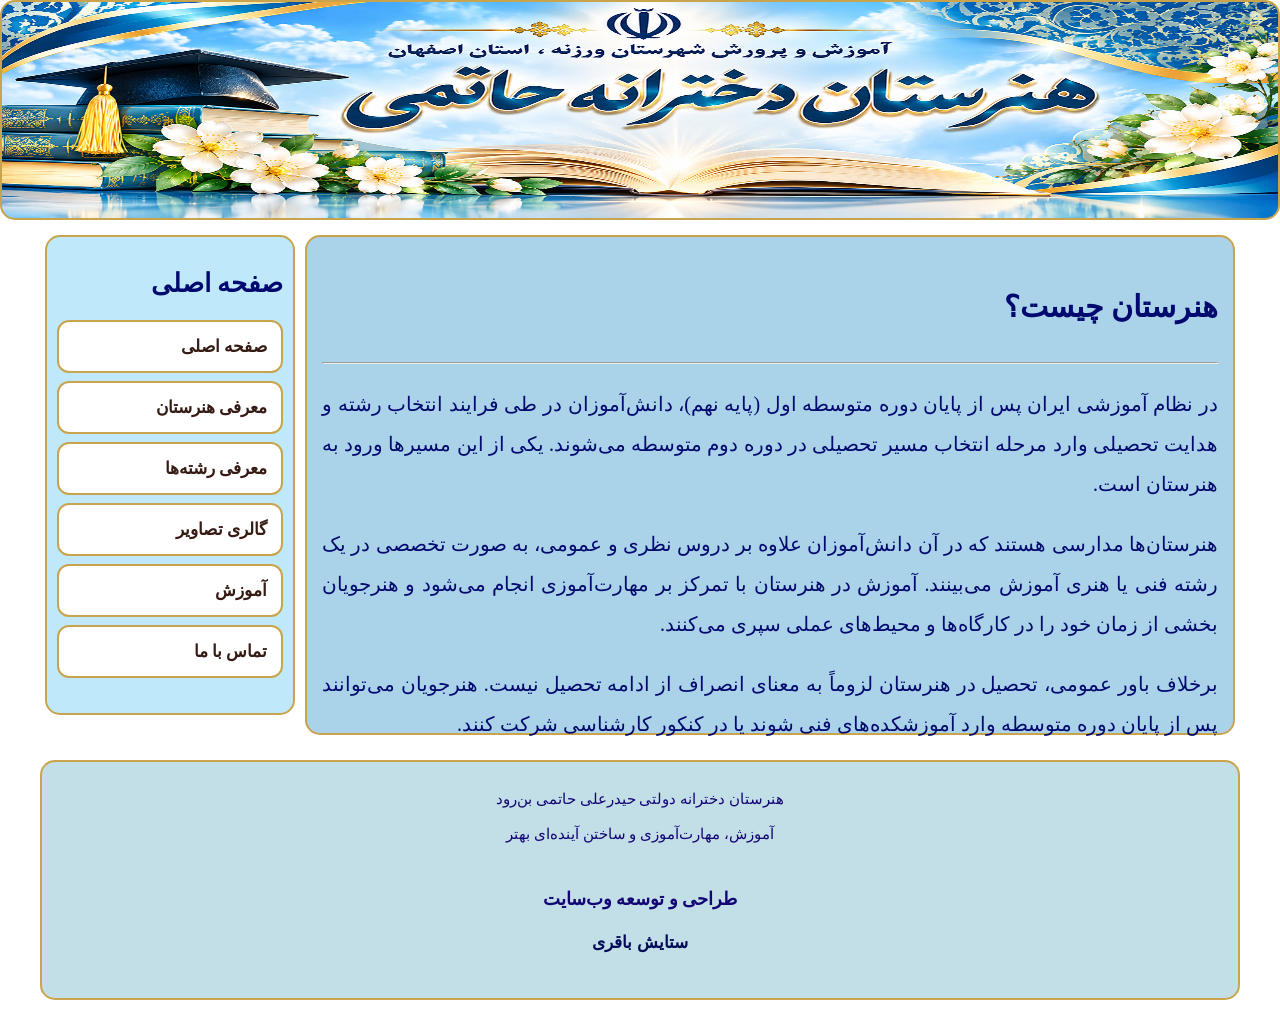
<file: index.html>
<!DOCTYPE html>
<html lang="fa" dir="rtl">
<head>
    <meta charset="UTF-8">
    <meta name="viewport" content="width=device-width, initial-scale=1.0">
    <title>هنرستان دخترانه حاتمی</title>
    <link rel="stylesheet" href="style.css">
</head>

<body>

<div class="header"></div>

<div class="main">

    <div class="content">
        <h2>هنرستان چیست؟</h2>
        <hr>

        <p>
        در نظام آموزشی ایران پس از پایان دوره متوسطه اول (پایه نهم)،
        دانش‌آموزان در طی فرایند انتخاب رشته و هدایت تحصیلی وارد
        مرحله انتخاب مسیر تحصیلی در دوره دوم متوسطه می‌شوند.
        یکی از این مسیرها ورود به هنرستان است.
        </p>

        <p>
        هنرستان‌ها مدارسی هستند که در آن دانش‌آموزان علاوه بر دروس
        نظری و عمومی، به صورت تخصصی در یک رشته فنی یا هنری آموزش
        می‌بینند. آموزش در هنرستان با تمرکز بر مهارت‌آموزی انجام
        می‌شود و هنرجویان بخشی از زمان خود را در کارگاه‌ها و
        محیط‌های عملی سپری می‌کنند.
        </p>

        <p>
        برخلاف باور عمومی، تحصیل در هنرستان لزوماً به معنای انصراف
        از ادامه تحصیل نیست. هنرجویان می‌توانند پس از پایان دوره
        متوسطه وارد آموزشکده‌های فنی شوند یا در کنکور کارشناسی
        شرکت کنند.
        </p>

        <p>
        به طور کلی هدف اصلی هنرستان‌ها تربیت نیروهای ماهر و متخصص
        در حوزه‌های فنی و حرفه‌ای است؛ جایی که آموزش نظری در کنار
        آموزش عملی قرار می‌گیرد و دانش‌آموزان را برای ورود سریع‌تر
        به بازار کار یا ادامه تحصیل در رشته‌های تخصصی آماده می‌سازد.
        </p>
    </div>

    <div class="menu">
        <h2>صفحه اصلی</h2>

        <ul>
            <li><a href="index.html">صفحه اصلی</a></li>
            <li><a href="moarefi.html">معرفی هنرستان</a></li>
            <li><a href="reshteh.html">معرفی رشته‌ها</a></li>
            <li><a href="galery.html">گالری تصاویر</a></li>
            <li><a href="AMOZESH 1.HTML">آموزش</a></li>
            <li><a href="ABOUT.HTML">تماس با ما</a></li>
        </ul>
    </div>

</div>

<footer class="site-footer">
    <p>هنرستان دخترانه دولتی حیدرعلی حاتمی بن‌رود</p>
    <p>آموزش، مهارت‌آموزی و ساختن آینده‌ای بهتر</p>
    <p class="footer-title">طراحی و توسعه وب‌سایت</p>
    <p class="footer-author">ستایش باقری</p>
</footer>

</body>
</html>
</file>
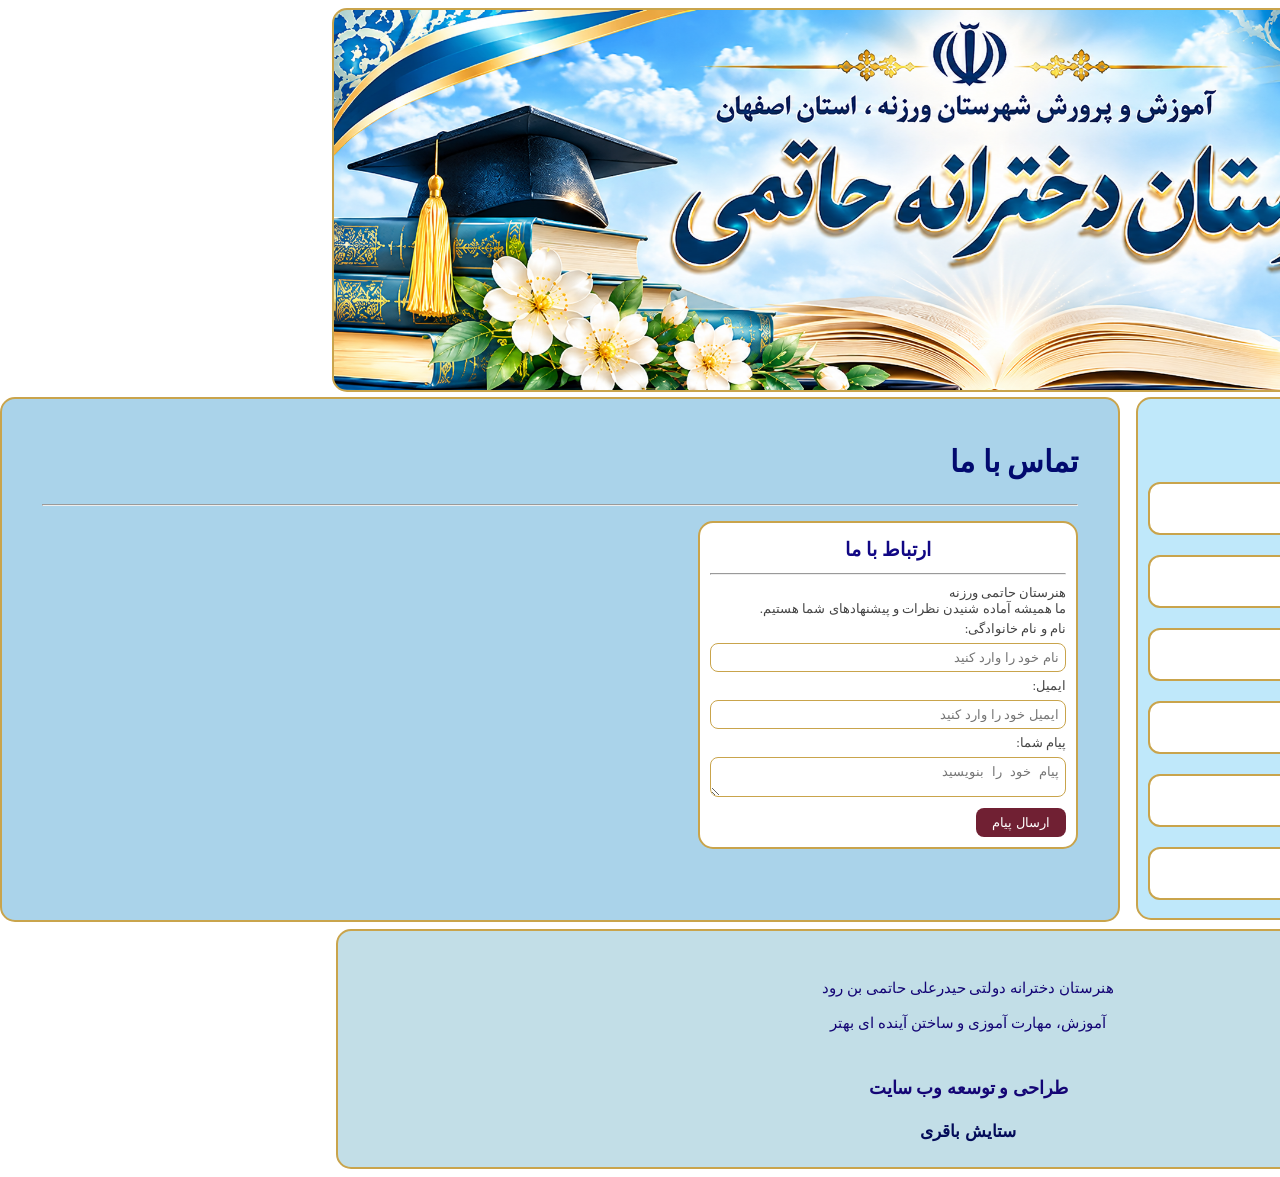
<file: ABOUT.HTML>
<!doctype html>
<html>
<head>
<meta charset="UTF-8">
<style>
@charset "utf-8";

body{
	font-family:tahoma;
	font-size:14px;
	font-style:normal;
	direction:rtl;
	min-height:100vh;
	display:flex;
	flex-direction:column;
		
}
.header{
	width:100%;
	height:380px;
	background-image:url("Persian Graduation Banner with Floral Elegance.png");
	background-size:cover;
	background-repeat:no-repeat;
	 border: 2px solid #c9a44c;
	 border-radius: 15px;
	
}
.main{
	dirction:rtl;
	width:1600px;
	margin:5px auto;
}
.content{
	background-color:#AAD3EA;
	width:70%;
	height:525px;
	float:left;
	padding:20px 40px;
	box-sizing:border-box;
	text-align:justify;
	font-size:20px;
	color:white;
	 border: 2px solid #c9a44c;
	 border-radius: 15px;
	 color:#020A6F;
}
.menu{

    width:29%;
    float:right;
    background-color:#BFE8FA;
    height:auto;
    font-size:17px;
    border:2px solid #c9a44c;
    border-radius:15px;
    color:#020A6F;
    box-sizing:border-box;
}
.footer{
	width:1600px;
	height:140px;
	margin:0 auto;
	line-height:100px;
	text-align:center;
	background-color:#C2DEE7;
	margin-top:auto;
	font-size:25px;
	color:white;
	 border: 2px solid #c9a44c;
	 border-radius: 15px;
	 color:#020A6F;
}
ul{
	list-style:none;
	padding:0 20px;
}
li{
	margin-top:20px;
}
a:link, a:visited{
	background-imge:linear-gradient(#cacddb,#969eb7);
	color:#000;
	padding:13px 0;
	display:block;
	text-decoration:none;
	border-radius:5px;
	text-align:center;
}
a:hover{
	background-image:linear-gradient(#b0b5c9,#7d87a6);
	color:#fff;
}
.contact-box {
    width: 380px;
    max-width: 100%;
    margin: 15px 0 15px auto;
    padding: 10px;
    background-color: white;
    border: 2px solid #c9a44c;
    border-radius: 15px;
    text-align: right;
    direction: rtl;
    box-sizing: border-box;
}

.contact-box h2 {
    color: #110784;
    text-align: center;
    font-size: 19px;
    margin:5px 0 12px;
}

.contact-box p {
    color: #444;
    font-size: 13px;
    margin: 4px 0;
}

.contact-box input,
.contact-box textarea {
    width: 100%;
    padding: 6px;
    margin: 2px 0;
    border: 1px solid #c9a44c;
    border-radius: 8px;
    box-sizing: border-box;
}

.contact-box textarea {
    height: 40px;
}

.contact-box button {
    background-color: #702033;
    color: white;
    border: none;
    border-radius: 8px;
    padding: 7px 16px;
    margin-top: 4px;
}
.site-footer {
  background-color: #C2DEE7;
  color: #ffffff;
  text-align: center;
  padding: 40px 20px;
  margin-top: 50px;
  color: #140575;
  border: 2px solid #c9a44c;
  border-radius: 15px;
}

.site-footer p {
  margin: 12px 0;
  font-size: 15px;
}

.site-footer .footer-title {
  margin-top: 30px;
  font-size: 18px;
  font-weight: bold;
}

.site-footer .footer-author {
  color: #030B59;
  font-size: 17px;
  font-weight: bold;
  margin-top: 8px;
}

.menu {
    width:29%;
    margin-right: auto;
    padding: 10px;
    background: #BFE8FA;
    border: 2px solid #c9a44c;
    border-radius: 15px;
    direction: rtl;
}

.menu ul {
    list-style: none;
    padding: 0;
    margin: 0;
}

.menu li {
    margin-bottom: 8px;
}

.menu li a {
    display: block;
    padding: 14px;
    background:white ;
    border: 2px solid #c9a44c;
    border-radius: 12px;
    text-align: right;
    text-decoration: none;
    color: #351b14;
    font-size: 17px;
    font-weight: bold;
}

.menu li a:hover {
    background:#020A6F;
    color: white;
}

.container {
    display: flex;
    direction: rtl;
    gap: 20px;
    align-items: stretch;
    width: 96%;
    margin: 5px auto;
}

.site-footer p {
    margin: 0;
    padding: 0;
    line-height: 35px;
}

.site-footer {
    margin-top: 2px;
    height: 240px;
    box-sizing: border-box;
}
/* تنظیم سایت برای موبایل */
@media screen and (max-width: 768px) {

    * {
        box-sizing: border-box;
    }

    body {
        width: 100%;
        margin: 0;
        padding: 8px;
        overflow-x: hidden;
    }

    /* هدر */
    .header {
        width: 100%;
        height: 180px;
        background-size: cover;
        background-position: center;
    }

    /* محتوای اصلی */
    .main {
        width: 100%;
        max-width: 100%;
        margin: 10px auto;
    }

    /* بخش محتوا */
    .content {
        width: 100%;
        height: auto;
        float: none;
        padding: 15px;
        font-size: 15px;
        text-align: right;
        line-height: 2;
        margin-bottom: 10px;
    }

    /* منو */
    .menu {
        width: 100%;
        height: auto;
        float: none;
        padding: 15px;
        font-size: 15px;
        text-align: center;
        margin-bottom: 15px;
    }

    /* لینک های منو */
    .menu a {
        display: block;
        padding: 10px;
        font-size: 15px;
    }

    /* عکس ها */
    img {
        max-width: 100%;
        height: auto;
    }

    /* فوتر */
    .footer {
        width: 100%;
        height: auto;
        min-height: 100px;
        line-height: 2;
        margin: 15px auto 0;
        padding: 15px;
        font-size: 14px;
        text-align: center;
    }
}
/* CSS Document */


</style>
</head>

<body>

<div class="header"></div>
<div class="main">
<div class="content">
<h2>تماس با ما  </h2>
<hr>
<div class="contact-box">

    <h2>ارتباط با ما</h2>
	<hr>
	

    <p>
        هنرستان حاتمی ورزنه
        <br>
        ما همیشه آماده شنیدن نظرات و پیشنهادهای شما هستیم.
    </p>

    <p>نام و نام خانوادگی:</p>
    <input type="text" placeholder="نام خود را وارد کنید">

    <p>ایمیل:</p>
    <input type="email" placeholder="ایمیل خود را وارد کنید">

    <p>پیام شما:</p>
    <textarea rows="4" placeholder="پیام خود را بنویسید"></textarea>

    <button type="button">ارسال پیام</button>

</div>
</div>
<div class="menu">
    <h2>صفحه اصلی</h2>
  <ul>
<li><a href="index.html"> صفحه اصلی</a></li>
<li><a href="moarefi.html"> معرفی هنرستان</a></li>
<li><a href="reshteh.html"> معرفی رشته‌ها</a></li>
<li><a href="galery.html"> گالری تصاویر</a></li>
<li><a href="AMOZESH.HTML"> آموزش</a></li>
<li><a href="ABOUT.HTML"> تماس با ما</a></li>
</ul>
</div>
</div>
<footer class="site-footer">
    <p>هنرستان دخترانه دولتی حیدرعلی حاتمی بن رود</p>
    <p>آموزش، مهارت آموزی و ساختن آینده ای بهتر</p>
    <p class="footer-title">طراحی و توسعه وب سایت</p>
    <p class="footer-author">ستایش باقری</p>
</footer>
</body>
</html>
</file>
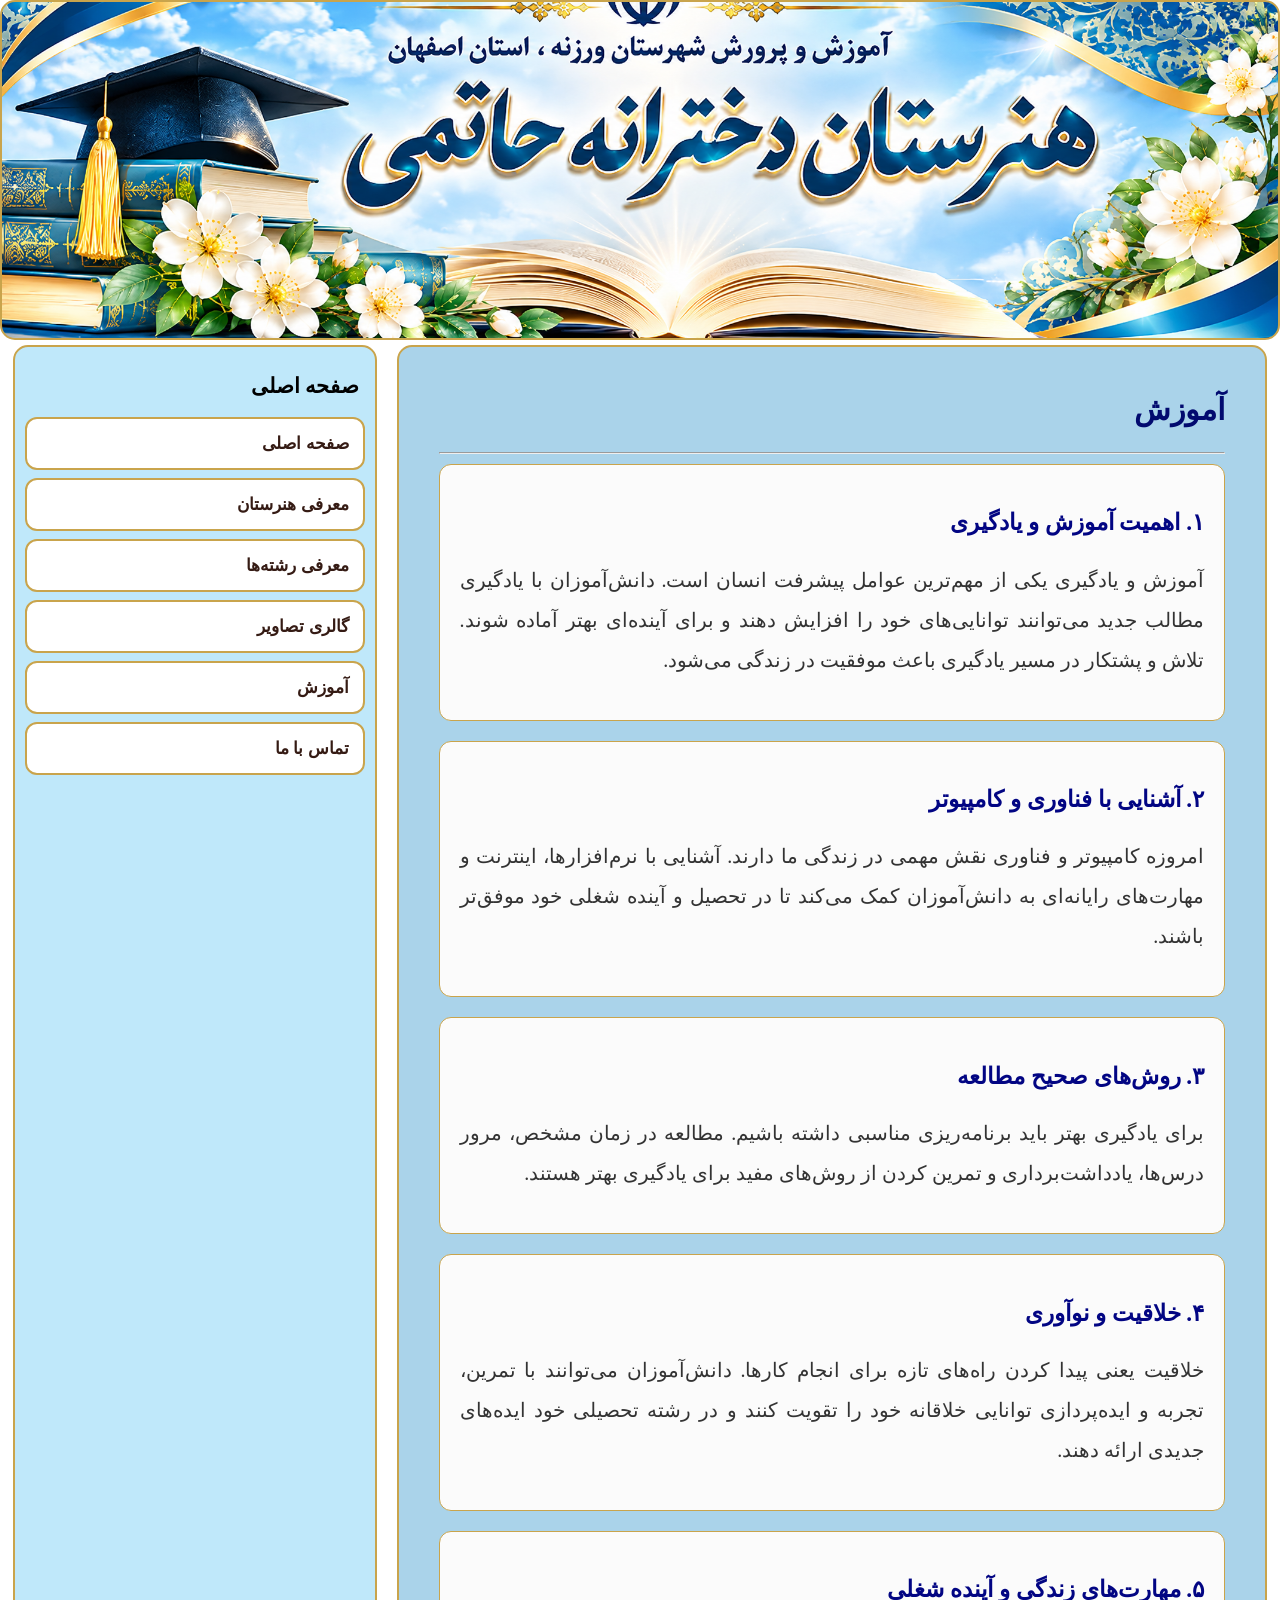
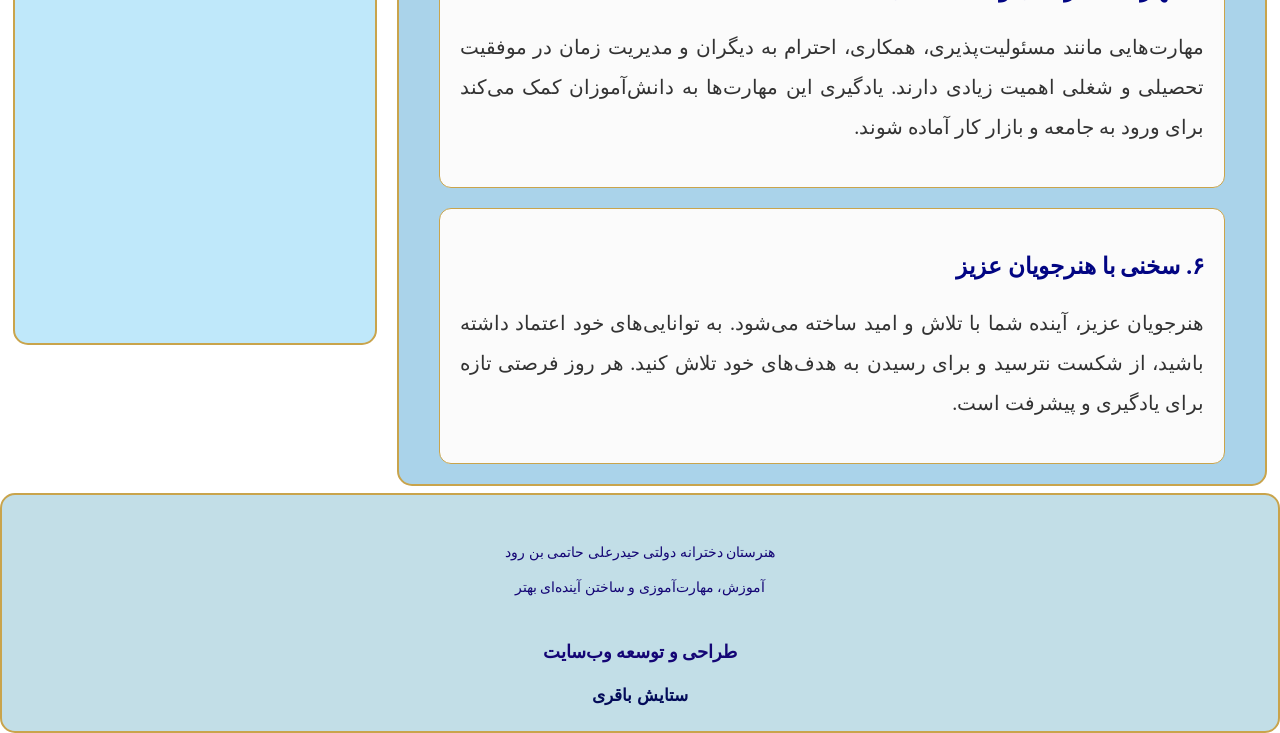
<file: AMOZESH.HTML>
<!doctype html>
<html lang="fa" dir="rtl">
<head>
<meta charset="UTF-8">
<meta name="viewport" content="width=device-width, initial-scale=1.0">

<style>
@charset "utf-8";

* {
    box-sizing: border-box;
}

body {
    font-family: tahoma;
    font-size: 14px;
    font-style: normal;
    direction: rtl;
    min-height: 100vh;
    display: flex;
    flex-direction: column;
    margin: 0;
}

.header {
    width: 100%;
    height: 340px;
    background-image: url("Persian Graduation Banner with Floral Elegance.png");
    background-size: cover;
    background-repeat: no-repeat;
    background-position: center;
    border: 2px solid #c9a44c;
    border-radius: 15px;
	meta name="viewport";
	content="width=device-width, initial-scale=1.0";
}

.main {
    direction: ltr;
    width: 96%;
    margin: 5px auto;
}

.container {
    display: flex;
    direction: rtl;
    gap: 20px;
    align-items: stretch;
    width: 98%;
    margin: 5px auto;
}

.content {
    background-color: #AAD3EA;
    width: 70%;
    min-height: 1600px;
    padding: 20px 40px;
    text-align: right;
    font-size: 20px;
    color: #020A6F;
    border: 2px solid #c9a44c;
    border-radius: 15px;
	float: left;
}

.menu {
    width: 25%;
    height: 1600px;
    padding: 10px;
    background: #BFE8FA;
    border: 2px solid #c9a44c;
    border-radius: 15px;
    direction: rtl;
    margin-right: auto;
	float: right;
}

.menu ul {
    list-style: none;
    padding: 0;
    margin: 0;
}

.menu li {
    margin-bottom: 8px;
}

.menu li a {
    display: block;
    padding: 14px;
    background: white;
    border: 2px solid #c9a44c;
    border-radius: 12px;
    text-align: right;
    text-decoration: none;
    color: #351b14;
    font-size: 17px;
    font-weight: bold;
}

.menu li a:hover {
    background: #020A6F;
    color: white;
}

a:link,
a:visited {
    background-image: linear-gradient(#cacddb, #969eb7);
    color: #000;
    padding: 13px 0;
    display: block;
    text-decoration: none;
    border-radius: 5px;
    text-align: center;
}

a:hover {
    background-image: linear-gradient(#b0b5c9, #7d87a6);
    color: #fff;
}

.contact-box {
    width: 380px;
    max-width: 100%;
    margin: 15px 0 15px auto;
    padding: 10px;
    background-color: white;
    border: 2px solid #c9a44c;
    border-radius: 15px;
    text-align: right;
    direction: rtl;
    box-sizing: border-box;
}

.contact-box h2 {
    color: #110784;
    text-align: center;
    font-size: 19px;
    margin: 5px 0 12px;
}

.contact-box p {
    color: #444;
    font-size: 13px;
    margin: 4px 0;
}

.contact-box input,
.contact-box textarea {
    width: 100%;
    padding: 6px;
    margin: 2px 0;
    border: 1px solid #c9a44c;
    border-radius: 8px;
    box-sizing: border-box;
}

.contact-box textarea {
    height: 40px;
}

.contact-box button {
    background-color: #702033;
    color: white;
    border: none;
    border-radius: 8px;
    padding: 7px 16px;
    margin-top: 4px;
}

.site-footer {
    background-color: #C2DEE7;
    color: #140575;
    text-align: center;
    padding: 40px 20px;
    margin-top: 2px;
    height: 240px;
    box-sizing: border-box;
    border: 2px solid #c9a44c;
    border-radius: 15px;
}

.site-footer p {
    margin: 0;
    padding: 0;
    line-height: 35px;
}

.site-footer .footer-title {
    margin-top: 30px;
    font-size: 18px;
    font-weight: bold;
}

.site-footer .footer-author {
    color: #030B59;
    font-size: 17px;
    font-weight: bold;
    margin-top: 8px;
}

.education-boxes {
    display: flex;
    flex-wrap: wrap;
    justify-content: center;
    gap: 15px;
}

.edu-card {
    width: 220px;
    min-height: 150px;
    background-color: #e5f3f7;
    border: 2px solid #4b9bb5;
    border-radius: 15px;
    padding: 15px;
    text-align: center;
}

.edu-card h2 {
    color: #174b70;
    font-size: 17px;
}

.edu-card p {
    font-size: 14px;
    line-height: 1.9;
}

.lessons-container {
    display: flex;
    flex-direction: column;
    gap: 20px;
    width: 100%;
}

.lesson-box {
    display: block;
    width: 100%;
    margin: 0;
    padding: 20px;
    background-color: #FBFBFB;
    border-radius: 12px;
    border: 1px solid #c9a44c;
}

.lesson-box h3 {
    color: #020583;
    text-align: right;
}

.lesson-box p {
    color: #333;
    text-align: justify;
    line-height: 2;
}
.container {
    display: flex;
    flex-direction: row;
    direction: rtl;
    align-items: flex-start;
}

.menu {
    order: -1;
    float: none;
    width: 29%;
}

.content {
    order: 1;
    float: none;
    width: 71%;
}
/* تنظیم سایت برای موبایل */
@media screen and (max-width: 768px) {

    * {
        box-sizing: border-box;
    }

    body {
        width: 100%;
        margin: 0;
        padding: 8px;
        overflow-x: hidden;
    }

    /* هدر */
    .header {
        width: 100%;
        height: 180px;
        background-size: cover;
        background-position: center;
    }

    /* محتوای اصلی */
    .main {
        width: 100%;
        max-width: 100%;
        margin: 10px auto;
    }

    /* بخش محتوا */
    .content {
        width: 100%;
        height: auto;
        float: none;
        padding: 15px;
        font-size: 15px;
        text-align: right;
        line-height: 2;
        margin-bottom: 10px;
    }

    /* منو */
    .menu {
        width: 100%;
        height: auto;
        float: none;
        padding: 15px;
        font-size: 15px;
        text-align: center;
        margin-bottom: 15px;
    }

    /* لینک های منو */
    .menu a {
        display: block;
        padding: 10px;
        font-size: 15px;
    }

    /* عکس ها */
    img {
        max-width: 100%;
        height: auto;
    }

    /* فوتر */
    .footer {
        width: 100%;
        height: auto;
        min-height: 100px;
        line-height: 2;
        margin: 15px auto 0;
        padding: 15px;
        font-size: 14px;
        text-align: center;
    }
}
/* چیدمان کامپیوتر */

* {
    box-sizing: border-box;
}

.main {
    display: flex;
    flex-direction: row;
    direction: rtl;
    align-items: flex-start;
    width: 100%;
    gap: 15px;
}

.content {
    width: 71%;
    flex: 1;
    min-width: 0;
    float: none;
    order: 1;
}

.menu {
    width: 29%;
    flex-shrink: 0;
    float: none;
    position: static;
    order: 2;
    direction: rtl;
}

/* تنظیم موبایل و تبلت */

@media screen and (max-width: 768px) {

    body {
        width: 100%;
        margin: 0;
        padding: 5px;
        overflow-x: hidden;
    }

    .main {
        display: flex;
        flex-direction: column;
        width: 100%;
        gap: 12px;
    }

    .content {
        width: 100%;
        flex: none;
        order: 1;
    }

    .menu {
        width: 100%;
        flex: none;
        order: 2;
        position: static;
    }

    img {
        max-width: 100%;
        height: auto;
    }
}

/* گوشی های کوچک */

@media screen and (max-width: 480px) {

    .content,
    .menu {
        width: 100%;
        padding: 10px;
    }

    .content h2 {
        font-size: 18px;
    }

    .menu h2 {
        font-size: 17px;
    }

    .menu ul {
        padding-right: 20px;
    }

    .menu a {
        font-size: 13px;
    }
}
</style>
</head>

<body>

<div class="header"></div>

<div class="container">

    <div class="content">
        <h2>آموزش</h2>
        <hr>

        <div class="lessons-container">

            <div class="lesson-box">
                <h3>۱. اهمیت آموزش و یادگیری</h3>
                <p>
                    آموزش و یادگیری یکی از مهم‌ترین عوامل پیشرفت انسان است.
                    دانش‌آموزان با یادگیری مطالب جدید می‌توانند توانایی‌های خود
                    را افزایش دهند و برای آینده‌ای بهتر آماده شوند.
                    تلاش و پشتکار در مسیر یادگیری باعث موفقیت در زندگی می‌شود.
                </p>
            </div>

            <div class="lesson-box">
                <h3>۲. آشنایی با فناوری و کامپیوتر</h3>
                <p>
                    امروزه کامپیوتر و فناوری نقش مهمی در زندگی ما دارند.
                    آشنایی با نرم‌افزارها، اینترنت و مهارت‌های رایانه‌ای
                    به دانش‌آموزان کمک می‌کند تا در تحصیل و آینده شغلی
                    خود موفق‌تر باشند.
                </p>
            </div>

            <div class="lesson-box">
                <h3>۳. روش‌های صحیح مطالعه</h3>
                <p>
                    برای یادگیری بهتر باید برنامه‌ریزی مناسبی داشته باشیم.
                    مطالعه در زمان مشخص، مرور درس‌ها، یادداشت‌برداری و
                    تمرین کردن از روش‌های مفید برای یادگیری بهتر هستند.
                </p>
            </div>

            <div class="lesson-box">
                <h3>۴. خلاقیت و نوآوری</h3>
                <p>
                    خلاقیت یعنی پیدا کردن راه‌های تازه برای انجام کارها.
                    دانش‌آموزان می‌توانند با تمرین، تجربه و ایده‌پردازی
                    توانایی خلاقانه خود را تقویت کنند و در رشته تحصیلی
                    خود ایده‌های جدیدی ارائه دهند.
                </p>
            </div>

            <div class="lesson-box">
                <h3>۵. مهارت‌های زندگی و آینده شغلی</h3>
                <p>
                    مهارت‌هایی مانند مسئولیت‌پذیری، همکاری، احترام به دیگران
                    و مدیریت زمان در موفقیت تحصیلی و شغلی اهمیت زیادی دارند.
                    یادگیری این مهارت‌ها به دانش‌آموزان کمک می‌کند
                    برای ورود به جامعه و بازار کار آماده شوند.
                </p>
            </div>

            <div class="lesson-box">
                <h3>۶. سخنی با هنرجویان عزیز</h3>
                <p>
                    هنرجویان عزیز، آینده شما با تلاش و امید ساخته می‌شود.
                    به توانایی‌های خود اعتماد داشته باشید، از شکست نترسید
                    و برای رسیدن به هدف‌های خود تلاش کنید.
                    هر روز فرصتی تازه برای یادگیری و پیشرفت است.
                </p>
            </div>

        </div>
    </div>

    <div class="menu">
        <h2>&nbsp;صفحه اصلی</h2>
        <ul>
          <li><a href="index.html"> صفحه اصلی</a></li>
            <li><a href="moarefi.html"> معرفی هنرستان</a></li>
            <li><a href="reshteh.html"> معرفی رشته‌ها</a></li>
            <li><a href="galery.html"> گالری تصاویر</a></li>
            <li><a href="AMOZESH.HTML"> آموزش</a></li>
            <li><a href="ABOUT.HTML"> تماس با ما</a></li>
        </ul>
    </div>

</div>

<footer class="site-footer">
    <p>هنرستان دخترانه دولتی حیدرعلی حاتمی بن رود</p>
    <p>آموزش، مهارت‌آموزی و ساختن آینده‌ای بهتر</p>
    <p class="footer-title">طراحی و توسعه وب‌سایت</p>
    <p class="footer-author">ستایش باقری</p>
</footer>

</body>
</html>
</file>
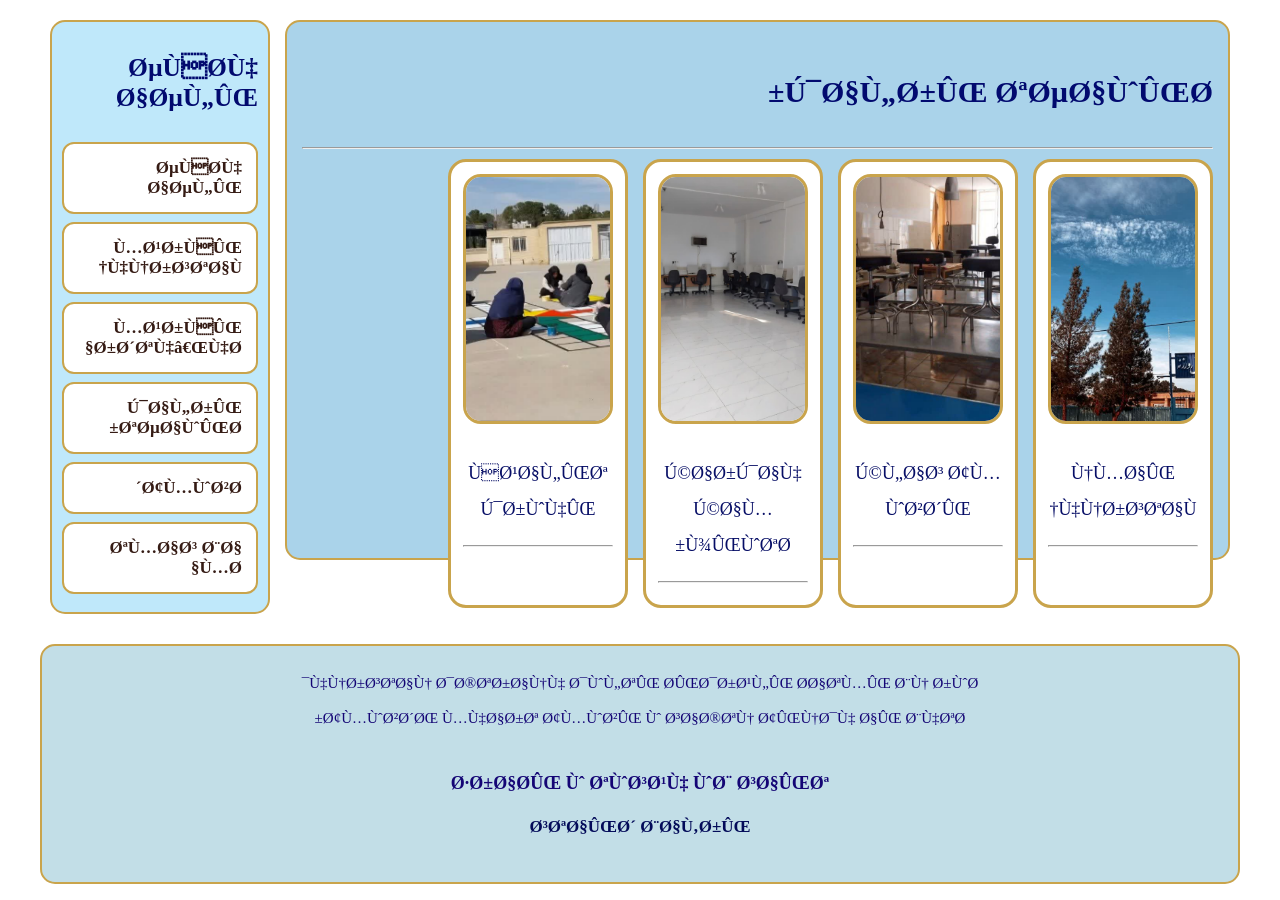
<file: galery.html>
<!doctype html>
<html lang="fa">
<head>
<style>
@charset "utf-8";

body{
	font-family:tahoma;
	font-size:14px;
	font-style:normal;
	direction:rtl;
	min-height:100vh;
	display:flex;
	flex-direction:column;
		
}
.header{
	width:100%;
	height:380px;
	background-image:url("Persian Graduation Banner with Floral Elegance.png");
	background-size:cover;
	background-repeat:no-repeat;
	 border: 2px solid #c9a44c;
	 border-radius: 15px;
	
}
.main{
	dirction:rtl;
	width:1600px;
	margin:5px auto;
}
.content{
	background-color:#AAD3EA;
	width:70%;
	height:540px;
	float:left;
	padding:20px 40px;
	box-sizing:border-box;
	text-align:justify;
	font-size:20px;
	color:white;
	 border: 2px solid #c9a44c;
	 border-radius: 15px;
	 color:#020A6F;
	
}
.menu{
	width:29%;
	float:right;
	background-color:#BFE8FA;
	height:500px;
	font-size:17px;
	 border: 2px solid #c9a44c;
	 border-radius: 15px;
	 color:#020A6F;	
}
.footer{
	width:1600px;
	height:140px;
	margin:0 auto;
	line-height:100px;
	text-align:center;
	background-color:#C2DEE7;
	margin-top:auto;
	font-size:25px;
	color:white;
	 border: 2px solid #c9a44c;
	 border-radius: 15px;
	 color:#020A6F;
}
ul{
	list-style:none;
	padding:0 20px;
}
li{
	margin-top:20px;
}
a:link, a:visited{
	background-imge:linear-gradient(#cacddb,#969eb7);
	color:#000;
	padding:13px 0;
	display:block;
	text-decoration:none;
	border-radius:5px;
	text-align:center;
}
a:hover{
	background-image:linear-gradient(#b0b5c9,#7d87a6);
	color:#fff;
	}
.gallery-container {
    display: flex;
    justify-content: flex-start;
    gap: 15px;
    flex-wrap: wrap;
	
	
}

.gallery {
    width: 180px;
    background: white;
    padding: 10px;
    border-radius: 15px;
    text-align: center;
}

.gallery img {
    width: 160px;
    height: 160px;
    object-fit: cover;
    border-radius: 10px;
}

.gallery p {
    color: #070E66;
    font-size: 18px;
}
.cards {
  display: flex;
  grid-template-columns: repeat(2, 1fr);
  gap: 24px;
  grid-row-gap: 40px;
}


.site-footer {
  background-color: #C2DEE7;
  color: #ffffff;
  text-align: center;
  padding: 40px 20px;
  margin-top: 50px;
  color: #140575;
 border: 2px solid #c9a44c;
 border-radius: 15px;
}

.site-footer p {
  margin: 12px 0;
  font-size: 15px;
 
}

.site-footer .footer-title {
  margin-top: 30px;
  font-size: 18px;
  font-weight: bold;
}

.site-footer .footer-author {
  color: #030B59;
  font-size: 17px;
  font-weight: bold;
  margin-top: 8px;
  
}


.menu {
    width: 445px;
    margin-right: auto;
    padding: 10px;
    background: #BFE8FA;
    border: 2px solid #c9a44c;
    border-radius: 15px;
    direction: rtl;
}

.menu ul {
    list-style: none;
    padding: 0;
    margin: 0;
}

.menu li {
    margin-bottom: 8px;
}

.menu li a {
    display: block;
    padding: 14px;
    background:white ;
    border: 2px solid #c9a44c;
    border-radius: 12px;
    text-align: right;
    text-decoration: none;
    color: #351b14;
    font-size: 17px;
    font-weight: bold;
}

.menu li a:hover {
    background:#020A6F;
    color: white;
}

.container {
    display: flex;
    direction: rtl;
    gap: 20px;
    align-items: stretch;
    width: 96%;
    margin: 5px auto;
}  

.site-footer p {
    margin: 0;
    padding: 0;
    line-height: 35px;
}

.site-footer {
    margin-top: 2px;
    height: 240px;
    box-sizing: border-box;
}
.menu {
    position: absolute;
    top: 400px;
    right: 20px;
    display: flex;
    flex-direction: column;
    direction: rtl;
    width: 430px;
    margin: 0;
	height:510px;
}
.gallery img {
    width: 100%;
    height: 250px;
    object-fit: cover;
    border: 3px solid #c9a44c;
    border-radius: 18px;
    box-sizing: border-box;
}
.gallery {
    background-color: white;
    border: 3px solid #c9a44c;
    border-radius: 18px;
    padding: 12px;
    box-sizing: border-box;
}
/* تنظیم سایت برای موبایل */
@media screen and (max-width: 768px) {

    * {
        box-sizing: border-box;
    }

    body {
        width: 100%;
        margin: 0;
        padding: 8px;
        overflow-x: hidden;
    }

    /* هدر */
    .header {
        width: 100%;
        height: 180px;
        background-size: cover;
        background-position: center;
    }

    /* محتوای اصلی */
    .main {
        width: 100%;
        max-width: 100%;
        margin: 10px auto;
    }

    /* بخش محتوا */
    .content {
        width: 100%;
        height: auto;
        float: none;
        padding: 15px;
        font-size: 15px;
        text-align: right;
        line-height: 2;
        margin-bottom: 10px;
    }

    /* منو */
    .menu {
        width: 100%;
        height: auto;
        float: none;
        padding: 15px;
        font-size: 15px;
        text-align: center;
        margin-bottom: 15px;
    }

    /* لینک های منو */
    .menu a {
        display: block;
        padding: 10px;
        font-size: 15px;
    }

    /* عکس ها */
    img {
        max-width: 100%;
        height: auto;
    }

    /* فوتر */
    .footer {
        width: 100%;
        height: auto;
        min-height: 100px;
        line-height: 2;
        margin: 15px auto 0;
        padding: 15px;
        font-size: 14px;
        text-align: center;
    }
}


/* تنظیمات نمایش در موبایل */

* {
    box-sizing: border-box;
}

html, body {
    width: 100%;
    max-width: 100%;
    margin: 0;
    padding: 0;
    overflow-x: hidden;
}

body {
    direction: rtl;
}

/* بنر بالای سایت */
.header {
    width: 100% !important;
    max-width: 100% !important;
    height: clamp(110px, 35vw, 220px);
    background-position: center;
    background-size: 100% 100%;
    background-repeat: no-repeat;
}

/* قسمت اصلی */
.main {
    display: flex;
    flex-direction: row;
    width: 100% !important;
    max-width: 1200px;
    margin: 10px auto !important;
    gap: 10px;
    padding: 5px;
}

/* متن اصلی */
.content {
    flex: 1;
    min-width: 0;
    padding: 15px;
    line-height: 2;
    overflow-wrap: break-word;
}

/* منوی سایت */
.menu {
    width: 250px;
    flex-shrink: 0;
    padding: 10px;
}

.menu ul {
    list-style: none;
    padding: 0;
    margin: 0;
}

.menu li {
    margin: 8px 0;
}

.menu a {
    display: block;
    padding: 10px;
    text-decoration: none;
    border-radius: 8px;
}

/* فوتر */
.site-footer {
    width: 100%;
    max-width: 1200px;
    margin: 10px auto;
    padding: 20px;
    text-align: center;
}
/* تنظیمات مخصوص گوشی */
@media screen and (max-width: 768px) {

    .header {
        width: 100% !important;
        height: 130px;
        background-size: 100% 100%;
    }

    .main {
        display: flex !important;
        flex-direction: column !important;
        width: 100% !important;
        margin: 5px auto !important;
        padding: 5px !important;
        gap: 10px;
    }

    .content {
        width: 100% !important;
        max-width: 100% !important;
        min-width: 0 !important;
        float: none !important;
        margin: 0 !important;
        padding: 12px !important;
        font-size: 14px;
        line-height: 2.2;
    }

    .content h2 {
        font-size: 19px;
        text-align: center;
    }

    .menu {
        width: 100% !important;
        max-width: 100% !important;
        float: none !important;
        margin: 0 !important;
        padding: 10px !important;
    }

    .menu h2 {
        text-align: center;
        font-size: 18px;
    }

    .menu li {
        width: 100%;
        margin: 8px 0;
    }

    .menu a {
        width: 100%;
        text-align: center;
        padding: 12px;
    }

    .site-footer {
        width: 100% !important;
        margin: 10px 0 !important;
        padding: 15px 8px !important;
        font-size: 12px;
    }
}
/* اصلاح جای منو و محتوای سایت */

.main {
    display: flex !important;
    flex-direction: row !important;
    align-items: flex-start;
    justify-content: space-between;
    gap: 15px;
    width: 100%;
    max-width: 1200px;
    margin: 10px auto;
    padding: 10px;
}

.content {
    flex: 1 1 auto;
    min-width: 0;
    width: auto !important;
    float: none !important;
    position: static !important;
}

.menu {
    position: static !important;
    flex: 0 0 220px;
    width: 220px !important;
    height: auto;
    float: none !important;
    margin: 0 !important;
}

/* تنظیم گوشی */
@media (max-width: 768px) {
    .main {
        flex-direction: column !important;
    }

    .content,
    .menu {
        width: 100% !important;
        max-width: 100% !important;
        flex: none;
    }
}
/* تنظیم صفحه گالری تصاویر */

.gallery-page .main {
    display: flex !important;
    flex-direction: row !important;
    align-items: flex-start !important;
    justify-content: space-between !important;
    gap: 10px;
    width: 100% !important;
}

/* کادر گالری */
.gallery-page .content {
    order: 1 !important;
    flex: 1 !important;
    min-width: 0;
    position: static !important;
    float: none !important;
    margin: 0 !important;
}

/* منوی سمت چپ */
.gallery-page .menu {
    order: 2 !important;
    position: static !important;
    align-self: flex-start !important;
    flex: 0 0 220px !important;
    width: 220px !important;
    margin: 0 !important;
    float: none !important;
    transform: none !important;
}

/* نمایش در گوشی */
@media screen and (max-width: 768px) {
    .gallery-page .main {
        flex-direction: column !important;
    }

    .gallery-page .content,
    .gallery-page .menu {
        width: 100% !important;
        max-width: 100% !important;
        flex: none !important;
    }
}

</style>

</head>

<body>
<div class="main">

    <div class="content">
        <h2>گالری تصاویر</h2>
        <hr>

        <!-- تصاویر گالری -->
        <div class="gallery-container">
            <div class="gallery">
                <img src="school.jpg">
                <p>نمای هنرستان</p>
				<hr>
            </div>

            <div class="gallery">
                <img src="celassroom.jpg">
                <p>کلاس آموزشی</p>
				<hr>
            </div>

            <div class="gallery">
                <img src="workshop.jpg">
                <p>کارگاه کامپیوتر</p>
				<hr>
            </div>

            <div class="gallery">
                <img src="activity1.jpg">
                <p>فعالیت گروهی</p>
				<hr>
            </div>
        </div>
    </div>

    <!-- منوی سایت -->
    <div class="menu">
        <h2>صفحه اصلی</h2>
        <ul>
            <li><a href="index.html">صفحه اصلی</a></li>
            <li><a href="moarefi.html">معرفی هنرستان</a></li>
            <li><a href="reshteh.html">معرفی رشته‌ها</a></li>
            <li><a href="galery.html">گالری تصاویر</a></li>
            <li><a href="AMOZESH.HTML">آموزش</a></li>
            <li><a href="ABOUT.HTML">تماس با ما</a></li>
        </ul>
    </div>

</div>

<footer class="site-footer">

    <p>هنرستان دخترانه دولتی حیدرعلی حاتمی بن رود</p>
    <p>آموزش، مهارت آموزی و ساختن آینده ای بهتر</p>
    <p class="footer-title">طراحی و توسعه وب سایت</p>
    <p class="footer-author">ستایش باقری</p>
</footer>
</body>
</html>
</file>
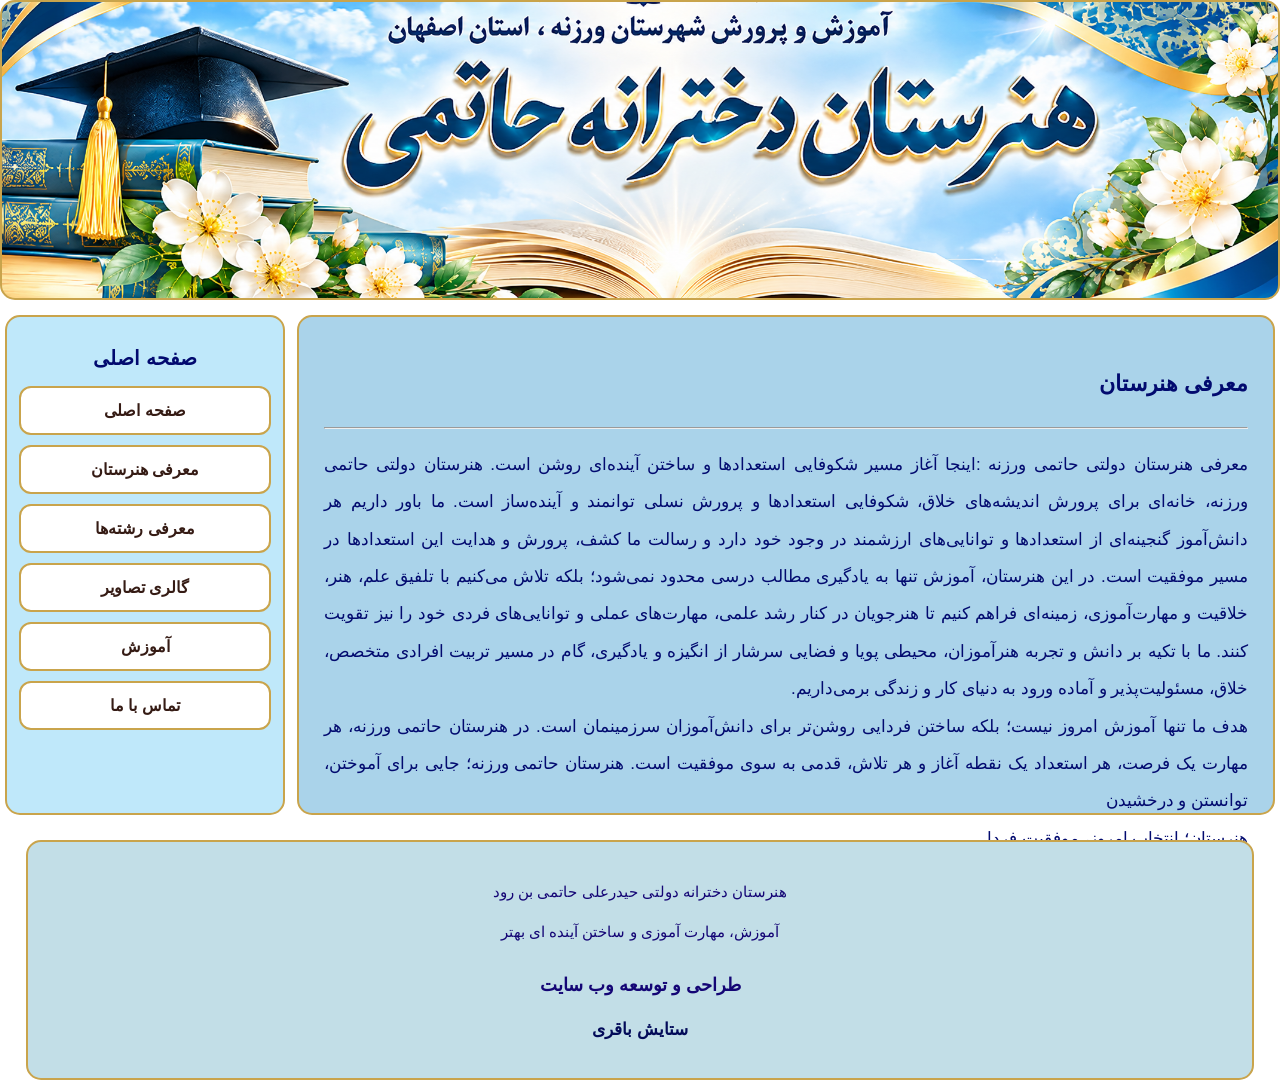
<file: moarefi.html>
<!doctype html>
<html>
<head>
    <meta charset="UTF-8">
    <title>هنرستان</title>
    <link rel="stylesheet" href="style.css">

<style>
@charset "utf-8";
	*{
    box-sizing: border-box;
}

html, body {
    width: 100%;
    margin: 0;
    padding: 0;
}

body {
    font-family: Tahoma, sans-serif;
    font-size: 16px;
    direction: rtl;
    min-height: 100vh;
    display: flex;
    flex-direction: column;
    overflow-x: hidden;
}

/* بنر بالای سایت */
.header {
    width: 100%;
    height: 300px;
    background-image: url("Persian Graduation Banner with Floral Elegance.png");
    background-size: cover;
    background-position: center;
    background-repeat: no-repeat;
    border: 2px solid #c9a44c;
    border-radius: 15px;
}

/* قسمت اصلی سایت */
.main {
    display: flex;
    flex-direction: row;
    direction: rtl;
    align-items: stretch;
    gap: 12px;
    width: 96%;
    max-width: 1400px;
    margin: 12px auto;
}
/* کادر متن */
.content {
    flex: 1;
    min-width: 0;
    background-color: #AAD3EA;
    padding: 25px;
    text-align: justify;
    font-size: 17px;
    line-height: 2.2;
    color: #020A6F;
    border: 2px solid #c9a44c;
    border-radius: 15px;
    overflow-wrap: break-word;
}

.content h2 {
    font-size: 22px;
    text-align: right;
}

.content p {
    margin-bottom: 20px;
}

/* منوی سمت چپ */
.menu {
    width: 280px;
    flex-shrink: 0;
    height: auto;
    background-color: #BFE8FA;
    padding: 12px;
    border: 2px solid #c9a44c;
    border-radius: 15px;
    color: #020A6F;
}

.menu h2 {
    text-align: center;
    font-size: 20px;
}

.menu ul {
    list-style: none;
    padding: 0;
    margin: 0;
}

.menu li {
    margin: 10px 0;
}

.menu li a {
    display: block;
    padding: 13px 8px;
    background: white;
    border: 2px solid #c9a44c;
    border-radius: 12px;
    text-align: center;
    text-decoration: none;
    color: #351b14;
    font-size: 16px;
    font-weight: bold;
}

.menu li a:hover {
    background: #020A6F;
    color: white;
}

/* پایین سایت */
.site-footer {
    width: 96%;
    max-width: 1400px;
    margin: 10px auto 5px;
    padding: 25px 15px;
    background-color: #C2DEE7;
    text-align: center;
    color: #140575;
    border: 2px solid #c9a44c;
    border-radius: 15px;
}

.site-footer p {
    margin: 10px 0;
    line-height: 2;
    font-size: 15px;
}

.site-footer .footer-title {
    margin-top: 20px;
    font-size: 18px;
    font-weight: bold;
}

.site-footer .footer-author {
    color: #030B59;
    font-size: 17px;
    font-weight: bold;
}
/* تنظیم مخصوص گوشی */
@media screen and (max-width: 768px) {

    body {
        padding: 5px;
    }

    .header {
        width: 100%;
        height: 140px;
        background-size: 100% 100%;
    }

    .main {
        width: 100%;
        flex-direction: column;
        gap: 12px;
        margin: 10px auto;
        padding: 0;
    }

    .content {
        width: 100%;
        min-width: 0;
        padding: 12px;
        font-size: 14px;
        line-height: 2.1;
        height: auto;
        min-height: 0;
    }

    .content h2 {
        font-size: 18px;
        text-align: center;
    }

    .content p {
        font-size: 14px;
        line-height: 2.1;
        text-align: justify;
    }

    .menu {
        width: 100%;
        height: auto;
        padding: 10px;
    }

    .menu h2 {
        font-size: 18px;
    }

    .menu li a {
        width: 100%;
        padding: 11px;
        font-size: 14px;
        text-align: center;
    }

    .site-footer {
        width: 100%;
        margin: 10px auto;
        padding: 15px 8px;
        height: auto;
    }

    .site-footer p {
        font-size: 13px;
    }

    .site-footer .footer-title {
        font-size: 15px;
    }

    .site-footer .footer-author {
        font-size: 14px;
    }
}
/* CSS Document */

</style>
</head>

<body>

<div class="header"></div>
<div class="main">
<div class="content">
<h2>معرفی هنرستان</h2>
<hr>
<p>
 معرفی هنرستان دولتی حاتمی ورزنه :اینجا آغاز مسیر شکوفایی استعدادها و ساختن آینده‌ای روشن است.

هنرستان دولتی حاتمی ورزنه، خانه‌ای برای پرورش اندیشه‌های خلاق، شکوفایی استعدادها و پرورش نسلی توانمند و آینده‌ساز است. ما باور داریم هر دانش‌آموز گنجینه‌ای از استعدادها و توانایی‌های ارزشمند در وجود خود دارد و رسالت ما کشف، پرورش و هدایت این استعدادها در مسیر موفقیت است.

در این هنرستان، آموزش تنها به یادگیری مطالب درسی محدود نمی‌شود؛ بلکه تلاش می‌کنیم با تلفیق علم، هنر، خلاقیت و مهارت‌آموزی، زمینه‌ای فراهم کنیم تا هنرجویان در کنار رشد علمی، مهارت‌های عملی و توانایی‌های فردی خود را نیز تقویت کنند.

ما با تکیه بر دانش و تجربه هنرآموزان، محیطی پویا و فضایی سرشار از انگیزه و یادگیری، گام در مسیر تربیت افرادی متخصص، خلاق، مسئولیت‌پذیر و آماده ورود به دنیای کار و زندگی برمی‌داریم.<br>

هدف ما تنها آموزش امروز نیست؛ بلکه ساختن فردایی روشن‌تر برای دانش‌آموزان سرزمینمان است.

در هنرستان حاتمی ورزنه، هر مهارت یک فرصت، هر استعداد یک نقطه آغاز و هر تلاش، قدمی به سوی موفقیت است.

هنرستان حاتمی ورزنه؛ جایی برای آموختن، توانستن و درخشیدن<br>
هنرستان؛ انتخاب امروز، موفقیت فردا.

</p>

</div>	
<div class="menu">
<h2>صفحه اصلی</h2>
<ul>
<li><a href="index.html"> صفحه اصلی</a></li>
<li><a href="moarefi.html"> معرفی هنرستان</a></li>
<li><a href="reshteh.html"> معرفی رشته‌ها</a></li>
<li><a href="galery.html"> گالری تصاویر</a></li>
<li><a href="AMOZESH.HTML"> آموزش</a></li>
<li><a href="ABOUT.HTML"> تماس با ما</a></li>
</ul>
</div>
</div>

<footer class="site-footer">
    <p>هنرستان دخترانه دولتی حیدرعلی حاتمی بن رود</p>
    <p>آموزش، مهارت آموزی و ساختن آینده ای بهتر</p>
    <p class="footer-title">طراحی و توسعه وب سایت</p>
    <p class="footer-author">ستایش باقری</p>
</footer>
</body>
</html>
</file>
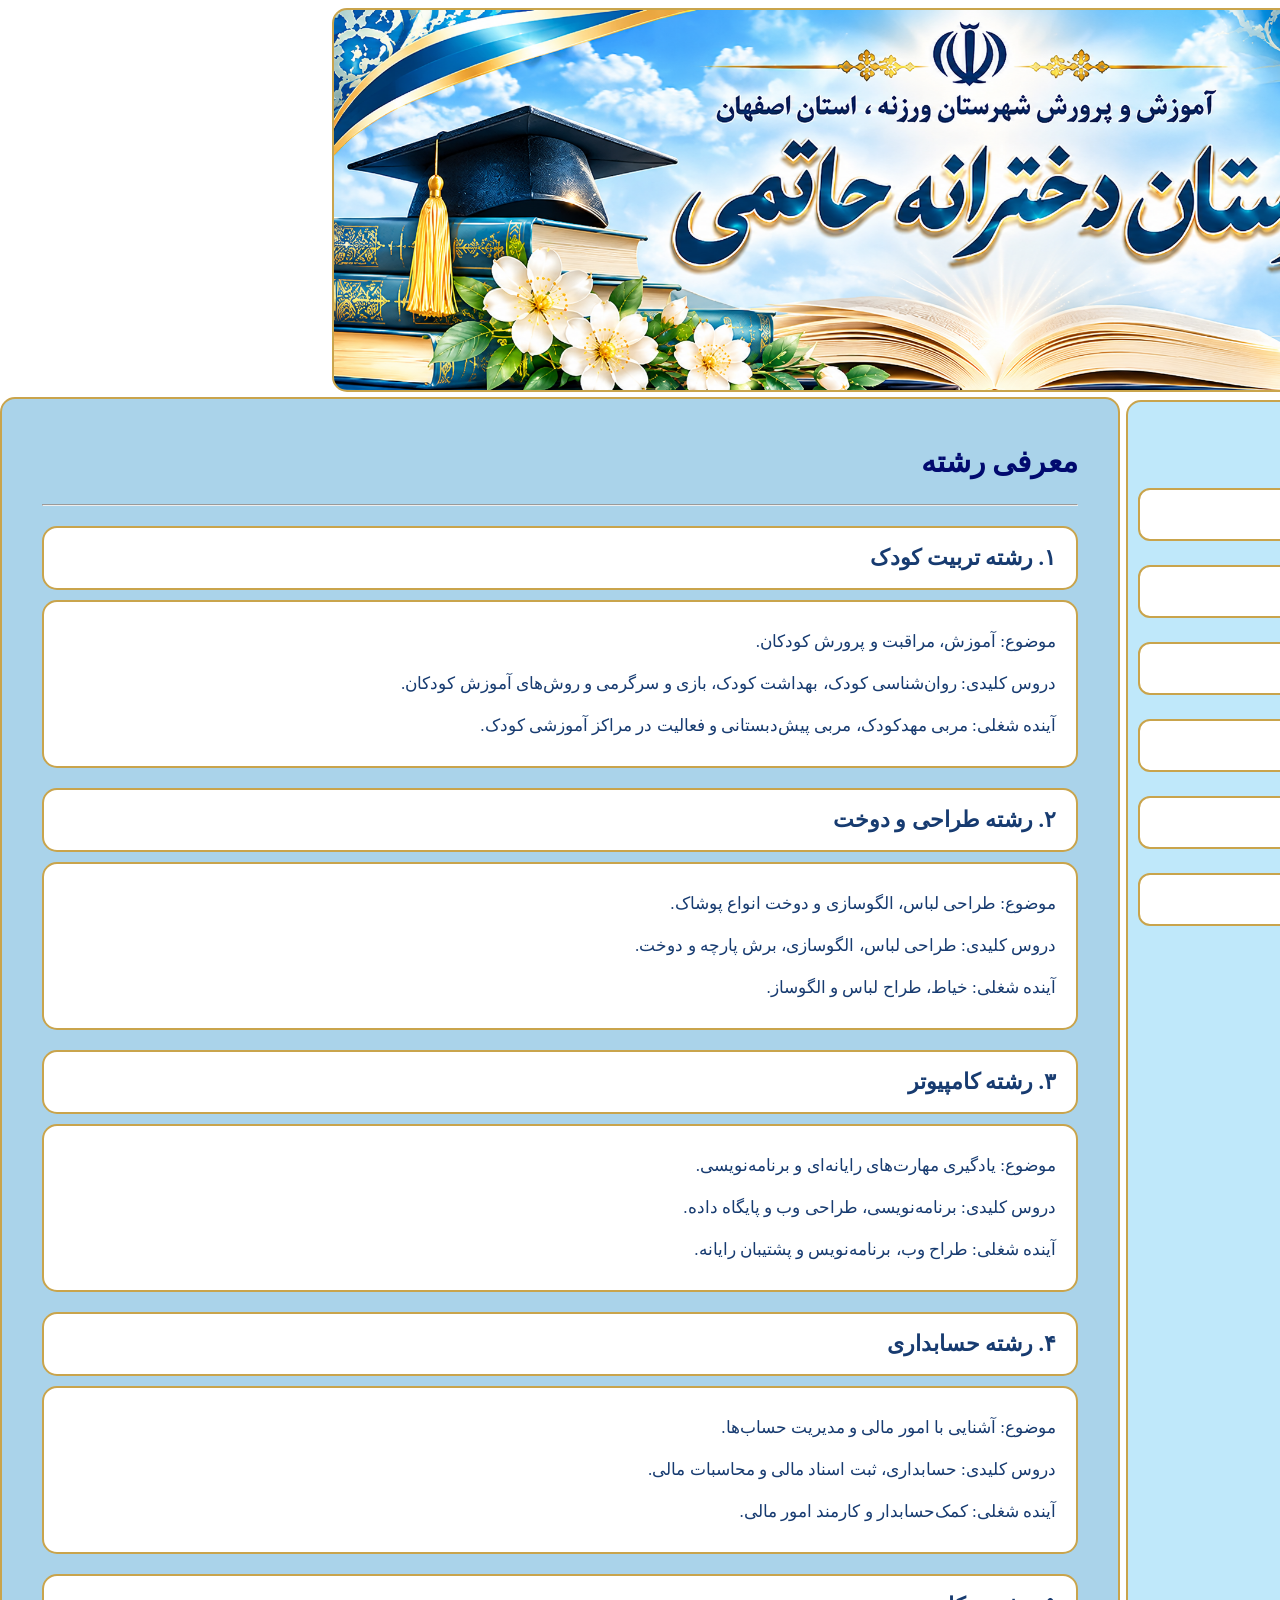
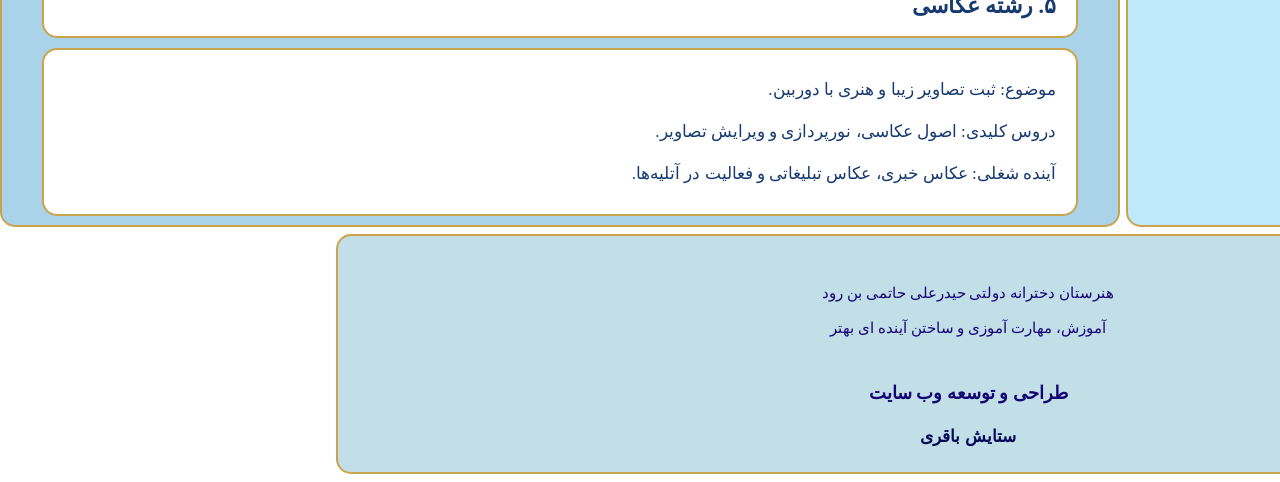
<file: reshteh.html>
<!doctype html>
<html>
<head>
<meta charset="utf-8">
<style>
@charset "utf-8";
body{
	font-family:tahoma;
	font-size:14px;
	font-style:normal;
	direction:rtl;
	min-height:100vh;
	display:flex;
	flex-direction:column;
		
}
.header{
	width:100%;
	height:380px;
	background-image:url("Persian Graduation Banner with Floral Elegance.png");
	background-size:cover;
	background-repeat:no-repeat;
	 border: 2px solid #c9a44c;
	 border-radius: 15px;
	
}
.main{
	dirction:rtl;
	width:1600px;
	margin:5px auto;
}
.content{
	background-color:#AAD3EA;
	width:70%;
	height:1430px;
	float:left;
	padding:20px 40px;
	box-sizing:border-box;
	text-align:justify;
	font-size:20px;
	color:cornsilk;
	 border: 2px solid #c9a44c;
	 border-radius: 15px;
	 color:#020A6F;
    text-align: right;
    direction: rtl;

}
.menu{
	width:30%;
	float:right;
	background-color:#BFE8FA;
	height:1403px;
	font-size:17px;
	 border: 2px solid #c9a44c;
	 border-radius: 15px;
	 color:#020A6F;	
}
.footer{
	width:1600px;
	height:240px;
	margin:0 auto;
	line-height:100px;
	text-align:center;
	background-color:#C2DEE7;
	margin-top:auto;
	font-size:25px;
	color:white;
	 border: 2px solid #c9a44c;
	 border-radius: 15px;
	 color:#020A6F;
}
ul{
	list-style:none;
	padding:0 20px;
}
li{
	margin-top:24px;
}
a:link, a:visited{
	background-imge:linear-gradient(#cacddb,#969eb7);
	color:#000;
	padding:13px 0;
	display:block;
	text-decoration:none;
	border-radius:5px;
	text-align:center;
}
a:hover{
	background-image:linear-gradient(#b0b5c9,#7d87a6);
	color:#fff;
}


.site-footer {
  background-color: #C2DEE7;
  color: #ffffff;
  text-align: center;
  padding: 40px 20px;
  margin-top: 50px;
  color: #140575;
 border: 2px solid #c9a44c;
 border-radius: 15px;
}

.site-footer p {
  margin: 12px 0;
  font-size: 15px;
 
}

.site-footer .footer-title {
  margin-top: 30px;
  font-size: 18px;
  font-weight: bold;
}

.site-footer .footer-author {
  color: #030B59;
  font-size: 17px;
  font-weight: bold;
  margin-top: 8px;
  
}

.field-title {
    border: 2px solid #c9a44c;
    border-radius: 10px;
    padding: 12px;
    margin-top: 20px;
    text-align: center;
    background-color: #eaf4fc;
    font-weight: bold;
}

.field-description {
    border: 1px solid #ccc;
    border-radius: 10px;
    padding: 15px;
    margin-top: 8px;
    line-height: 2;
    background-color: #ffffff;
}
.field-title {
    text-align: right;
    direction: rtl;
}

.menu {
    width: 448px;
    margin-right: auto;
    padding: 10px;
    background: #BFE8FA;
    border: 2px solid #c9a44c;
    border-radius: 15px;
    direction: rtl;
}

.menu ul {
    list-style: none;
    padding: 0;
    margin: 0;
}

.menu li {
    margin-bottom: 8px;
}

.menu li a {
    display: block;
    padding: 14px;
    background:white ;
    border: 2px solid #c9a44c;
    border-radius: 12px;
    text-align: right;
    text-decoration: none;
    color: #351b14;
    font-size: 17px;
    font-weight: bold;
}

.menu li a:hover {
    background:#020A6F;
    color: white;
}

.container {
    display: flex;
    direction: rtl;
    gap: 20px;
    align-items: stretch;
    width: 96%;
    margin: 5px auto;
}

.site-footer p {
    margin: 0;
    padding: 0;
    line-height: 35px;
}

.site-footer {
    margin-top: 2px;
    height: 240px;
    box-sizing: border-box;
}
.reshte-container {
    width: 100%;
    display: flex;
    flex-direction: column;
    align-items: flex-end;
    gap: 10px;
    direction: rtl;
    box-sizing: border-box;
}

.reshte-title {
    width: 100%;
    background-color: white;
    border: 2px solid #c9a44c;
    border-radius: 15px;
    padding: 12px 20px;
    box-sizing: border-box;
    margin-top: 10px;
    direction: rtl;
    text-align: right;
}

.reshte-title h2 {
    color: #173b70;
    font-size: 22px;
    text-align: right;
    direction: rtl;
    margin: 5px 0;
}

.reshte-info {
    width: 100%;
    background-color: white;
    border: 2px solid #c9a44c;
    border-radius: 15px;
    padding: 15px 20px;
    box-sizing: border-box;
    direction: rtl;
    text-align: right;
}

.reshte-info p {
    color: #173b70;
    font-size: 17px;
    line-height: 2;
    text-align: right;
    direction: rtl;
    margin: 8px 0;
}
.menu {
    position: absolute;
    top: 400px;
    right: 20px;
    width: 438px;
    margin: 0;
    direction: rtl;
    text-align: right;
    z-index: 10;
}
footer {
    clear: both;
    width: 100%;
    margin-top: 40px;
    padding: 20px;
    background-color: #702033;
    color: white;
    text-align: center;
    direction: rtl;
    box-sizing: border-box;
}
/* مثال برای فاصله دادن به بلوک‌های رشته‌ها */
.major-box, .section-item {
    margin-bottom: 60px; /* فاصله از پایین بین هر بلوک */
    padding: 15px;      /* فاصله داخلی محتوا از لبه‌ها */
}

/* فاصله دادن به متن فوتر یا پایین صفحه */
footer, .footer-section {
    margin-top: 40px;
    padding: 20px 0;
    text-align: center;
}
/* تنظیم سایت برای موبایل */
@media screen and (max-width: 768px) {

    * {
        box-sizing: border-box;
    }

    body {
        width: 100%;
        margin: 0;
        padding: 8px;
        overflow-x: hidden;
    }

    /* هدر */
    .header {
        width: 100%;
        height: 180px;
        background-size: cover;
        background-position: center;
    }

    /* محتوای اصلی */
    .main {
        width: 100%;
        max-width: 100%;
        margin: 10px auto;
    }

    /* بخش محتوا */
    .content {
        width: 100%;
        height: auto;
        float: none;
        padding: 15px;
        font-size: 15px;
        text-align: right;
        line-height: 2;
        margin-bottom: 10px;
    }

    /* منو */
    .menu {
        width: 100%;
        height: auto;
        float: none;
        padding: 15px;
        font-size: 15px;
        text-align: center;
        margin-bottom: 15px;
    }

    /* لینک های منو */
    .menu a {
        display: block;
        padding: 10px;
        font-size: 15px;
    }

    /* عکس ها */
    img {
        max-width: 100%;
        height: auto;
    }

    /* فوتر */
    .footer {
        width: 100%;
        height: auto;
        min-height: 100px;
        line-height: 2;
        margin: 15px auto 0;
        padding: 15px;
        font-size: 14px;
        text-align: center;
    }
	/* چیدمان اصلی سایت */
* {
    box-sizing: border-box;
}

body {
    margin: 0;
    padding: 8px;
    font-family: Tahoma;
    direction: rtl;
    min-height: 100vh;
    display: flex;
    flex-direction: column;
    overflow-x: hidden;
}

/* هدر */
.header {
    width: 100%;
    height: 380px;
    background-image: url("Persian Graduation Banner with Floral Elegance.png");
    background-size: cover;
    background-position: center;
    background-repeat: no-repeat;
    border: 2px solid #c9a44c;
    border-radius: 15px;
}
/* چیدمان کامپیوتر */

.main {
    display: grid;
    grid-template-columns: 250px minmax(0, 1fr);
    direction: ltr;
    gap: 15px;
    width: 100%;
    align-items: start;
}

.main > .menu {
    grid-column: 1;
    grid-row: 1;
    width: 100%;
    direction: rtl;
    position: static;
    float: none;
}

.main > .content {
    grid-column: 2;
    grid-row: 1;
    width: 100%;
    min-width: 0;
    direction: rtl;
    float: none;
}

/* تنظیم موبایل */

@media screen and (max-width: 768px) {

    * {
        box-sizing: border-box;
    }

    body {
        width: 100%;
        margin: 0;
        padding: 5px;
        overflow-x: hidden;
    }

    .header {
        width: 100%;
        height: 140px;
        background-size: cover;
        background-position: center;
    }

    .main {
        display: flex;
        flex-direction: column;
        width: 100%;
        gap: 10px;
        margin: 10px auto;
    }

    .main > .content {
        order: 1;
        width: 100%;
        min-width: 0;
        padding: 12px;
    }

    .main > .menu {
        order: 2;
        width: 100%;
        padding: 10px;
    }

    .reshte-container,
    .reshte-title,
    .reshte-info,
    .lesson-box {
        width: 100%;
        max-width: 100%;
    }

    img {
        max-width: 100%;
        height: auto;
    }

    .site-footer {
        width: 100%;
        height: auto;
        padding: 15px 8px;
        margin-top: 10px;
    }

    .site-footer p {
        font-size: 13px;
    }
}

/* گوشی کوچک */

@media screen and (max-width: 480px) {

    .content,
    .menu {
        padding: 10px;
    }

    .content h2 {
        font-size: 18px;
    }

    .reshte-info p {
        font-size: 13px;
        line-height: 2;
        overflow-wrap: anywhere;
    }

    .menu ul {
        padding-right: 20px;
    }

    .menu a {
        font-size: 13px;
    }
}
/* لینک های منو */
.menu ul {
    list-style: none;
    padding: 0;
    margin: 0;
}

.menu li {
    margin: 8px 0;
}

.menu li a {
    display: block;
    padding: 14px;
    background: white;
    border: 2px solid #c9a44c;
    border-radius: 12px;
    text-align: center;
    text-decoration: none;
    color: #351b14;
    font-size: 16px;
    font-weight: bold;
}

.menu li a:hover {
    background: #020A6F;
    color: white;
}

/* عنوان رشته ها */
.reshte-container {
    width: 100%;
    display: flex;
    flex-direction: column;
    gap: 10px;
    direction: rtl;
}

.reshte-title {
    width: 100%;
    background-color: white;
    border: 2px solid #c9a44c;
    border-radius: 10px;
    padding: 12px 20px;
    margin-top: 10px;
    text-align: right;
}

.reshte-title h2 {
    color: #173b70;
    font-size: 20px;
    margin: 5px 0;
}

/* توضیحات رشته ها */
.reshte-info {
    width: 100%;
    background-color: white;
    border: 1px solid #ccc;
    border-radius: 10px;
    padding: 15px;
    margin-top: 8px;
    text-align: right;
}

.reshte-info p {
    color: #173b70;
    font-size: 16px;
    line-height: 2;
}
/* فوتر سایت */
.site-footer {
    width: 100%;
    background-color: #C2DEE7;
    color: #140575;
    text-align: center;
    padding: 25px 10px;
    margin-top: auto;
    border: 2px solid #c9a44c;
    border-radius: 15px;
}

.site-footer p {
    margin: 8px 0;
    line-height: 2;
    font-size: 15px;
}

.site-footer .footer-title {
    font-size: 18px;
    font-weight: bold;
    margin-top: 20px;
}

.site-footer .footer-author {
    font-size: 17px;
    font-weight: bold;
}
@media screen and (max-width: 768px) {

    body {
        padding: 5px;
    }

    .header {
        height: 140px;
        width: 100%;
        background-size: 100% 100%;
        background-position: center;
    }

    .main {
        display: flex;
        flex-direction: column;
        width: 100%;
        max-width: 100%;
        gap: 10px;
        margin: 10px auto;
        padding: 0;
    }

    /* متن در گوشی */
    .content {
        order: 1;
        width: 100%;
        max-width: 100%;
        min-width: 0;
        min-height: 0;
        height: auto;
        padding: 12px;
        font-size: 14px;
    }

    .content h2 {
        font-size: 18px;
        text-align: center;
    }

    .reshte-container {
        width: 100%;
    }

    .reshte-title {
        padding: 10px;
    }

    .reshte-title h2 {
        font-size: 16px;
    }

    .reshte-info {
        padding: 10px;
    }

    .reshte-info p {
        font-size: 13px;
        line-height: 2;
    }

    /* منو در گوشی */
    .menu {
        order: 2;
        width: 100%;
        max-width: 100%;
        min-height: 0;
        flex: none;
        height: auto;
        padding: 10px;
        position: static;
    }

    .menu h2 {
        font-size: 18px;
        text-align: center;
    }

    .menu li a {
        font-size: 14px;
        padding: 11px;
        text-align: center;
    }

    /* فوتر در گوشی */
    .site-footer {
        width: 100%;
        height: auto;
        padding: 15px 8px;
        margin-top: 10px;
    }

    .site-footer p {
        font-size: 13px;
    }
}
.main {
    display: flex;
    flex-direction: row;
    direction: rtl;
    align-items: flex-start;
}

.content {
    order: 1;
    flex: 1;
}

.menu {
    order: 2;
    width: 220px;
    flex-shrink: 0;
    position: static;
    float: none;
}
	/* چیدمان صفحه معرفی رشته‌ها */
.main {
    display: flex;
    flex-direction: row;
    direction: rtl;
    align-items: flex-start;
    width: 100%;
    gap: 15px;
}

.content {
    flex: 1;
    min-width: 0;
    width: auto;
    float: none;
    order: 1;
}

.menu {
    width: 260px;
    flex-shrink: 0;
    float: none;
    position: static;
    order: 2;
    direction: rtl;
}

/* تنظیمات موبایل */
@media screen and (max-width: 768px) {
    body {
        margin: 0;
        padding: 5px;
        width: 100%;
        overflow-x: hidden;
    }

    .main {
        flex-direction: column;
        width: 100%;
        gap: 12px;
    }

    .content {
        order: 1;
        width: 100%;
        flex: none;
    }

    .menu {
        order: 2;
        width: 100%;
        flex: none;
    }

    img {
        max-width: 100%;
        height: auto;
    }
}
/* CSS Document */
</style>
</head>

<body>
<div class="header"></div>
<div class="main">

    <div class="content">
        <h2>معرفی رشته</h2>
        <hr>

        <div class="reshte-container">

            <div class="reshte-title">
                <h2>۱. رشته تربیت کودک</h2>
            </div>
            <div class="reshte-info">
                <p>موضوع: آموزش، مراقبت و پرورش کودکان.</p>
                <p>دروس کلیدی: روان‌شناسی کودک، بهداشت کودک، بازی و سرگرمی و روش‌های آموزش کودکان.</p>
                <p>آینده شغلی: مربی مهدکودک، مربی پیش‌دبستانی و فعالیت در مراکز آموزشی کودک.</p>
            </div>

            <div class="reshte-title">
                <h2>۲. رشته طراحی و دوخت</h2>
            </div>
            <div class="reshte-info">
                <p>موضوع: طراحی لباس، الگوسازی و دوخت انواع پوشاک.</p>
                <p>دروس کلیدی: طراحی لباس، الگوسازی، برش پارچه و دوخت.</p>
                <p>آینده شغلی: خیاط، طراح لباس و الگوساز.</p>
            </div>

            <div class="reshte-title">
                <h2>۳. رشته کامپیوتر</h2>
            </div>
            <div class="reshte-info">
                <p>موضوع: یادگیری مهارت‌های رایانه‌ای و برنامه‌نویسی.</p>
                <p>دروس کلیدی: برنامه‌نویسی، طراحی وب و پایگاه داده.</p>
                <p>آینده شغلی: طراح وب، برنامه‌نویس و پشتیبان رایانه.</p>
            </div>

            <div class="reshte-title">
                <h2>۴. رشته حسابداری</h2>
            </div>
            <div class="reshte-info">
                <p>موضوع: آشنایی با امور مالی و مدیریت حساب‌ها.</p>
                <p>دروس کلیدی: حسابداری، ثبت اسناد مالی و محاسبات مالی.</p>
                <p>آینده شغلی: کمک‌حسابدار و کارمند امور مالی.</p>
            </div>

            <div class="reshte-title">
                <h2>۵. رشته عکاسی</h2>
            </div>
            <div class="reshte-info">
                <p>موضوع: ثبت تصاویر زیبا و هنری با دوربین.</p>
                <p>دروس کلیدی: اصول عکاسی، نورپردازی و ویرایش تصاویر.</p>
                <p>آینده شغلی: عکاس خبری، عکاس تبلیغاتی و فعالیت در آتلیه‌ها.</p>
            </div>

        </div>
    </div>

    <div class="menu">
        <h2>صفحه اصلی</h2>
        <ul>
            <li><a href="index.html">صفحه اصلی</a></li>
            <li><a href="moarefi.html">معرفی هنرستان</a></li>
            <li><a href="reshteh.html">معرفی رشته‌ها</a></li>
            <li><a href="galery.html">گالری تصاویر</a></li>
            <li><a href="AMOZESH.HTML">آموزش</a></li>
            <li><a href="ABOUT.HTML">تماس با ما</a></li>
        </ul>
    </div>

</div>
<footer class="site-footer">
  <p>هنرستان دخترانه دولتی حیدرعلی حاتمی بن رود</p>
  <p>آموزش، مهارت آموزی و ساختن آینده ای بهتر</p>
  <p class="footer-title">طراحی و توسعه وب سایت</p>
  <p class="footer-author">ستایش باقری</p>
</footer>
</body>
</html>
</file>
<file: style.css>
@charset "utf-8";
body{
	font-family:tahoma;
	font-size:14px;
	font-style:normal;
	direction:rtl;
	min-height:100vh;
	display:flex;
	flex-direction:column;
		
}
.header{
	width:100%;
	height:380px;
	background-image:url("Persian Graduation Banner with Floral Elegance.png");
	background-size:cover;
	background-repeat:no-repeat;
	 border: 2px solid #c9a44c;
	 border-radius: 15px;
	
}
.main{
	dirction:rtl;
	width:1600px;
	margin:5px auto;
}
.content{
	background-color:#AAD3EA;
	width:70%;
	height:500px;
	float:left;
	padding:20px 40px;
	box-sizing:border-box;
	text-align:justify;
	font-size:20px;
	color:white;
	 border: 2px solid #c9a44c;
	 border-radius: 15px;
	 color:#020A6F;
}
.menu{
	width:29%;
	float:right;
	background-color:#BFE8FA;
	height:480px;
	font-size:17px;
	 border: 2px solid #c9a44c;
	 border-radius: 15px;
	 color:#020A6F;	
}
.footer{
	width:1600px;
	height:140px;
	margin:0 auto;
	line-height:100px;
	text-align:center;
	background-color:#C2DEE7;
	margin-top:auto;
	font-size:25px;
	color:white;
	 border: 2px solid #c9a44c;
	 border-radius: 15px;
	 color:#020A6F;
}
ul{
	list-style:none;
	padding:0 20px;
}
li{
	margin-top:20px;
}
a:link, a:visited{
	background-imge:linear-gradient(#cacddb,#969eb7);
	color:#000;
	padding:13px 0;
	display:block;
	text-decoration:none;
	border-radius:5px;
	text-align:center;
}
a:hover{
	background-image:linear-gradient(#b0b5c9,#7d87a6);
	color:#fff;
}


.site-footer {
  background-color: #C2DEE7;
  color: #ffffff;
  text-align: center;
  padding: 40px 20px;
  margin-top: 50px;
  color: #140575;
 border: 2px solid #c9a44c;
 border-radius: 15px;
}

.site-footer p {
  margin: 12px 0;
  font-size: 15px;
 
}

.site-footer .footer-title {
  margin-top: 30px;
  font-size: 18px;
  font-weight: bold;
}

.site-footer .footer-author {
  color: #030B59;
  font-size: 17px;
  font-weight: bold;
  margin-top: 8px;
  
}


.menu {
    width: 445px;
    margin-right: auto;
    padding: 10px;
    background: #BFE8FA;
    border: 2px solid #c9a44c;
    border-radius: 15px;
    direction: rtl;
}

.menu ul {
    list-style: none;
    padding: 0;
    margin: 0;
}

.menu li {
    margin-bottom: 8px;
}

.menu li a {
    display: block;
    padding: 14px;
    background:white ;
    border: 2px solid #c9a44c;
    border-radius: 12px;
    text-align: right;
    text-decoration: none;
    color: #351b14;
    font-size: 17px;
    font-weight: bold;
}

.menu li a:hover {
    background:#020A6F;
    color: white;
}
/* تنظیم فاصله و عرض بخش اصلی و منو */
.container {
    display: flex;
    direction: rtl;
    gap: 20px;
    align-items: stretch;
    width: 96%;
    margin: 5px auto;
}

.site-footer p {
    margin: 0;
    padding: 0;
    line-height: 35px;
}

.site-footer {
    margin-top: 2px;
    height: 240px;
    box-sizing: border-box;
}
/* تنظیم سایت برای موبایل */
@media screen and (max-width: 768px) {

    * {
        box-sizing: border-box;
    }

    body {
        width: 100%;
        margin: 0;
        padding: 8px;
        overflow-x: hidden;
    }

    /* هدر */
    .header {
        width: 100%;
        height: 180px;
        background-size: cover;
        background-position: center;
    }

    /* محتوای اصلی */
    .main {
        width: 100%;
        max-width: 100%;
        margin: 10px auto;
    }

    /* بخش محتوا */
    .content {
        width: 100%;
        height: auto;
        float: none;
        padding: 15px;
        font-size: 15px;
        text-align: right;
        line-height: 2;
        margin-bottom: 10px;
    }

    /* منو */
    .menu {
        width: 100%;
        height: auto;
        float: none;
        padding: 15px;
        font-size: 15px;
        text-align: center;
        margin-bottom: 15px;
    }

    /* لینک های منو */
    .menu a {
        display: block;
        padding: 10px;
        font-size: 15px;
    }

    /* عکس ها */
    img {
        max-width: 100%;
        height: auto;
    }

    /* فوتر */
    .footer {
        width: 100%;
        height: auto;
        min-height: 100px;
        line-height: 2;
        margin: 15px auto 0;
        padding: 15px;
        font-size: 14px;
        text-align: center;
    }
}
/* تنظیمات نمایش در موبایل */

* {
    box-sizing: border-box;
}

html, body {
    width: 100%;
    max-width: 100%;
    margin: 0;
    padding: 0;
    overflow-x: hidden;
}

body {
    direction: rtl;
}

/* بنر بالای سایت */
.header {
    width: 100% !important;
    max-width: 100% !important;
    height: clamp(110px, 35vw, 220px);
    background-position: center;
    background-size: 100% 100%;
    background-repeat: no-repeat;
}

/* قسمت اصلی */
.main {
    display: flex;
    flex-direction: row;
    width: 100% !important;
    max-width: 1200px;
    margin: 10px auto !important;
    gap: 10px;
    padding: 5px;
}

/* متن اصلی */
.content {
    flex: 1;
    min-width: 0;
    padding: 15px;
    line-height: 2;
    overflow-wrap: break-word;
}

/* منوی سایت */
.menu {
    width: 250px;
    flex-shrink: 0;
    padding: 10px;
}

.menu ul {
    list-style: none;
    padding: 0;
    margin: 0;
}

.menu li {
    margin: 8px 0;
}

.menu a {
    display: block;
    padding: 10px;
    text-decoration: none;
    border-radius: 8px;
}

/* فوتر */
.site-footer {
    width: 100%;
    max-width: 1200px;
    margin: 10px auto;
    padding: 20px;
    text-align: center;
}
/* تنظیمات مخصوص گوشی */
@media screen and (max-width: 768px) {

    .header {
        width: 100% !important;
        height: 130px;
        background-size: 100% 100%;
    }

    .main {
        display: flex !important;
        flex-direction: column !important;
        width: 100% !important;
        margin: 5px auto !important;
        padding: 5px !important;
        gap: 10px;
    }

    .content {
        width: 100% !important;
        max-width: 100% !important;
        min-width: 0 !important;
        float: none !important;
        margin: 0 !important;
        padding: 12px !important;
        font-size: 14px;
        line-height: 2.2;
    }

    .content h2 {
        font-size: 19px;
        text-align: center;
    }

    .menu {
        width: 100% !important;
        max-width: 100% !important;
        float: none !important;
        margin: 0 !important;
        padding: 10px !important;
    }

    .menu h2 {
        text-align: center;
        font-size: 18px;
    }

    .menu li {
        width: 100%;
        margin: 8px 0;
    }

    .menu a {
        width: 100%;
        text-align: center;
        padding: 12px;
    }

    .site-footer {
        width: 100% !important;
        margin: 10px 0 !important;
        padding: 15px 8px !important;
        font-size: 12px;
    }
}
/* CSS Document */
</file>
